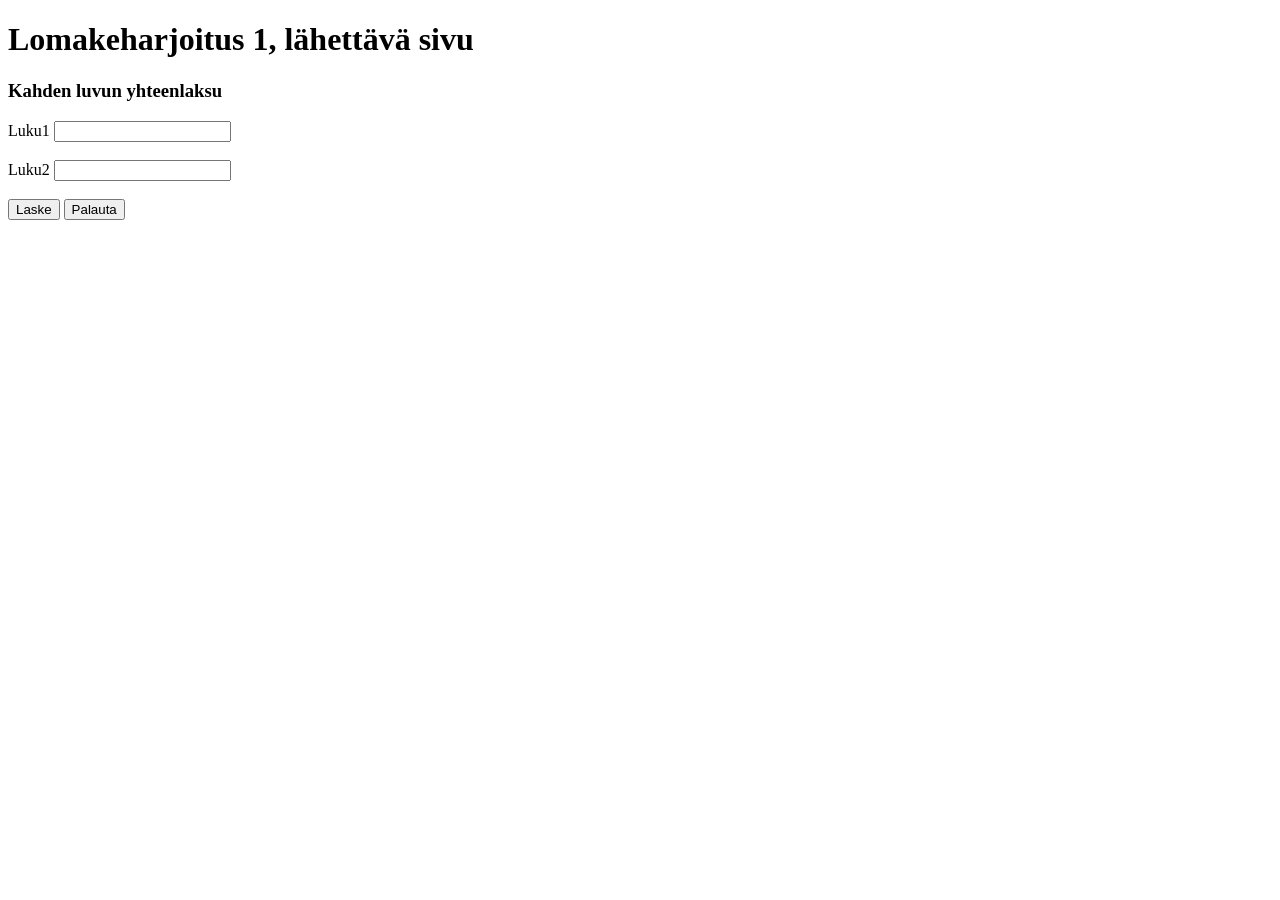
<file: lomake/index.html>
<!DOCTYPE html>
<html lang="fi">
<head>
    <meta charset="UTF-8">
    <meta name="viewport" content="width=device-width, initial-scale=1.0">
    <title>Lomakeharjoitus</title>

</head>
<body>
    <h1>Lomakeharjoitus 1, lähettävä sivu</h1>
    <h3>Kahden luvun yhteenlaksu</h3>
    <form action="lasku.php" method="get">   
    
    
        <label for="Luku1">Luku1</label> 
        <input type="text" id = "Luku1" name="Luku1"<br><br><br>
        <label for="Luku2">Luku2</label> 
        <input type="text" id = "Luku2" name="Luku2"<br><br><br>
        
        <button type="submit" > Laske </button>
        <button type="reset"> Palauta</button>
        
    </form>

    
</body>
</html>
</file>
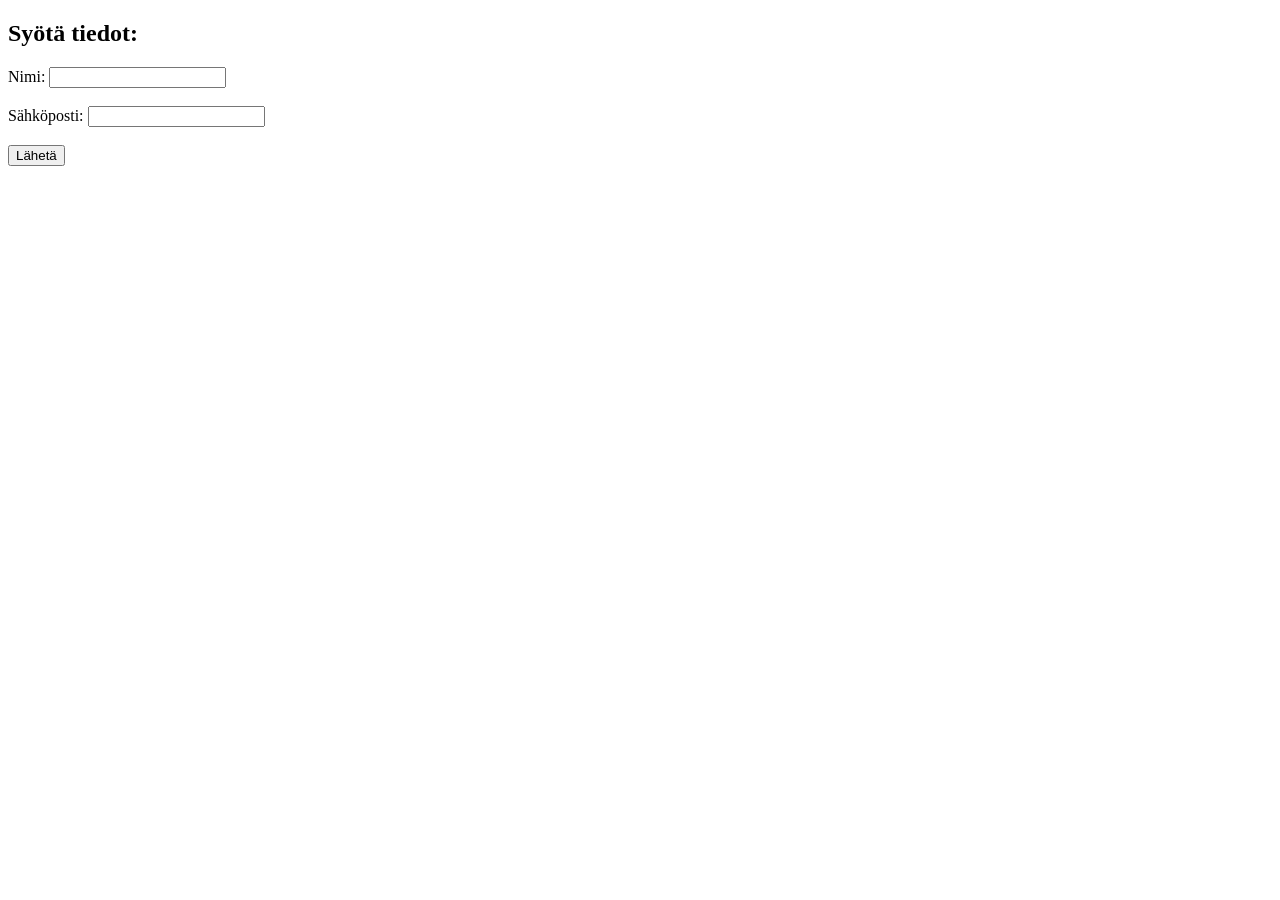
<file: lomake_osa3/index.html>
<!DOCTYPE html>
<html lang="fi">
<head>
    <meta charset="UTF-8">
    <meta name="viewport" content="width=device-width, initial-scale=1.0">
    <title>Lomake</title>
</head>

<body>
    
    
    <h2>Syötä tiedot:</h2>
    <form action="process.php" method="post">
        <label for="nimi">Nimi:</label>
        <input type="text" id="nimi" name="nimi" required><br><br>
        
        <label for="sahkoposti">Sähköposti:</label>
        <input type="email" id="sahkoposti" name="sahkoposti" required><br><br>
        
        <input type="submit" value="Lähetä">
    </form>

</body>
</html>
</file>
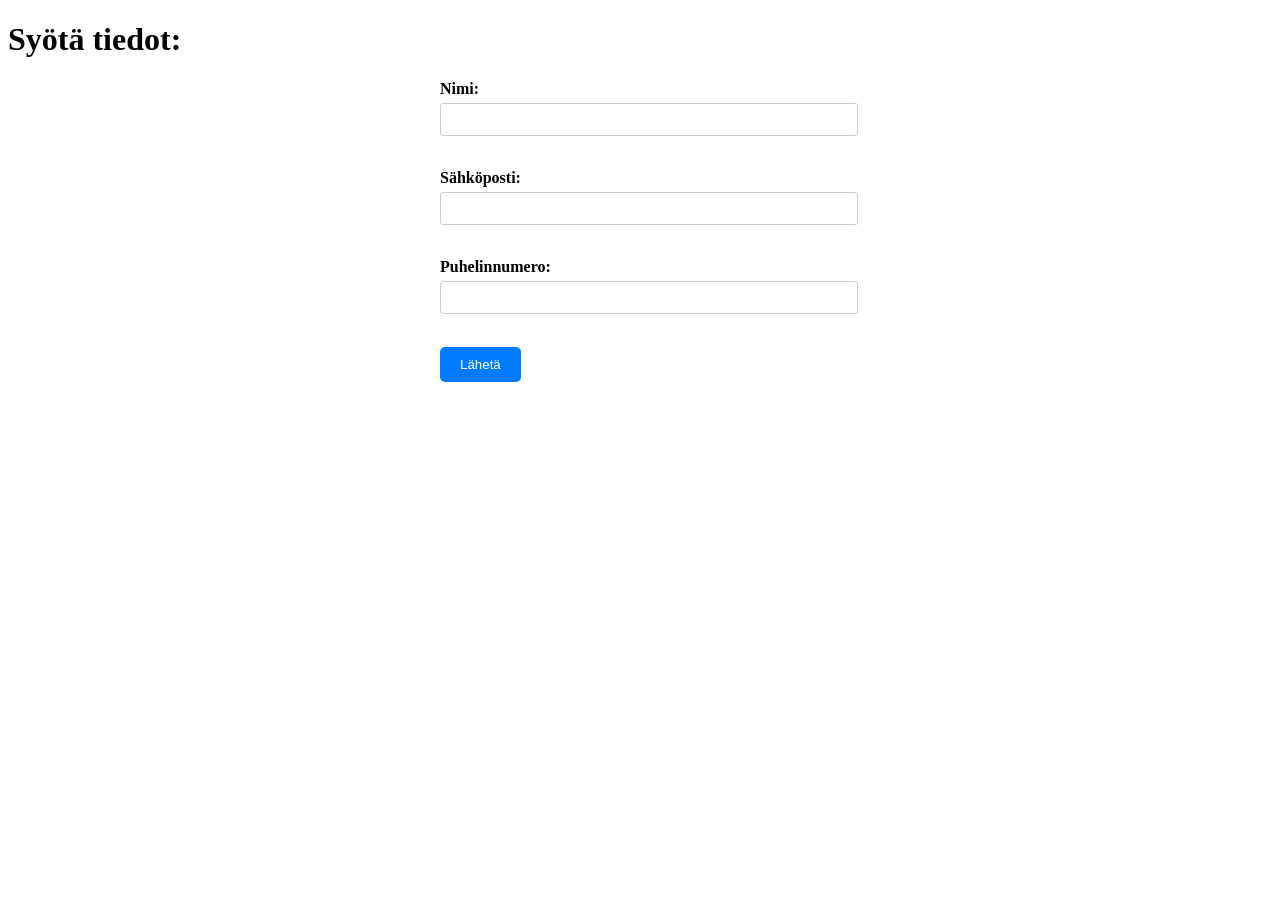
<file: lomakeosa3_ayyappan/index.html>
<!DOCTYPE html>
<html lang="fi">
<head>
    <meta charset="UTF-8">
    <meta name="viewport" content="width=device-width, initial-scale=1.0">
    <title>Lomake3</title>
    <link rel="stylesheet" href="style.css">
</head>
<body>
    <h1>Syötä tiedot:</h1>
    <!--Arvioni tälle tehtäväkoodille on 10-->
    <form action="process.php" method="post">
        <label for="nimi">Nimi:</label>
        <input type="text" id="nimi" name="nimi" required>
        <br><br>

        <label for="sahkoposti">Sähköposti:</label>
        <input type="email" id="sahkoposti" name="sahkoposti" required>
        <br><br>

        <label for="puhelin">Puhelinnumero:</label>
        <input type="tel" id="puhelin" name="puhelin" required>
        <br><br>

        <input type="submit" value="Lähetä">
        
    </form> 
    <div id="saveStatus"></div>
    <script>
        // Function to get query parameter by name from URL
        function getQueryParam(name) {
            const urlParams = new URLSearchParams(window.location.search);
            return urlParams.get(name);
        }
        
        // Get the message from the URL
        var message = getQueryParam("message");
        
        // Get the saveStatus div
        var saveStatusDiv = document.getElementById("saveStatus");
        
        // Check if there's a message and display it in the saveStatus div
        if (message) {
            saveStatusDiv.textContent = message;
        
            // Set a timeout to clear the message after a specific duration (e.g., 3 seconds)
            setTimeout(function() {
                saveStatusDiv.textContent = "";
            }, 3000); // 3000 milliseconds (3 seconds)
        }
        </script>
        
    
   

       
</body>
</html>
</file>
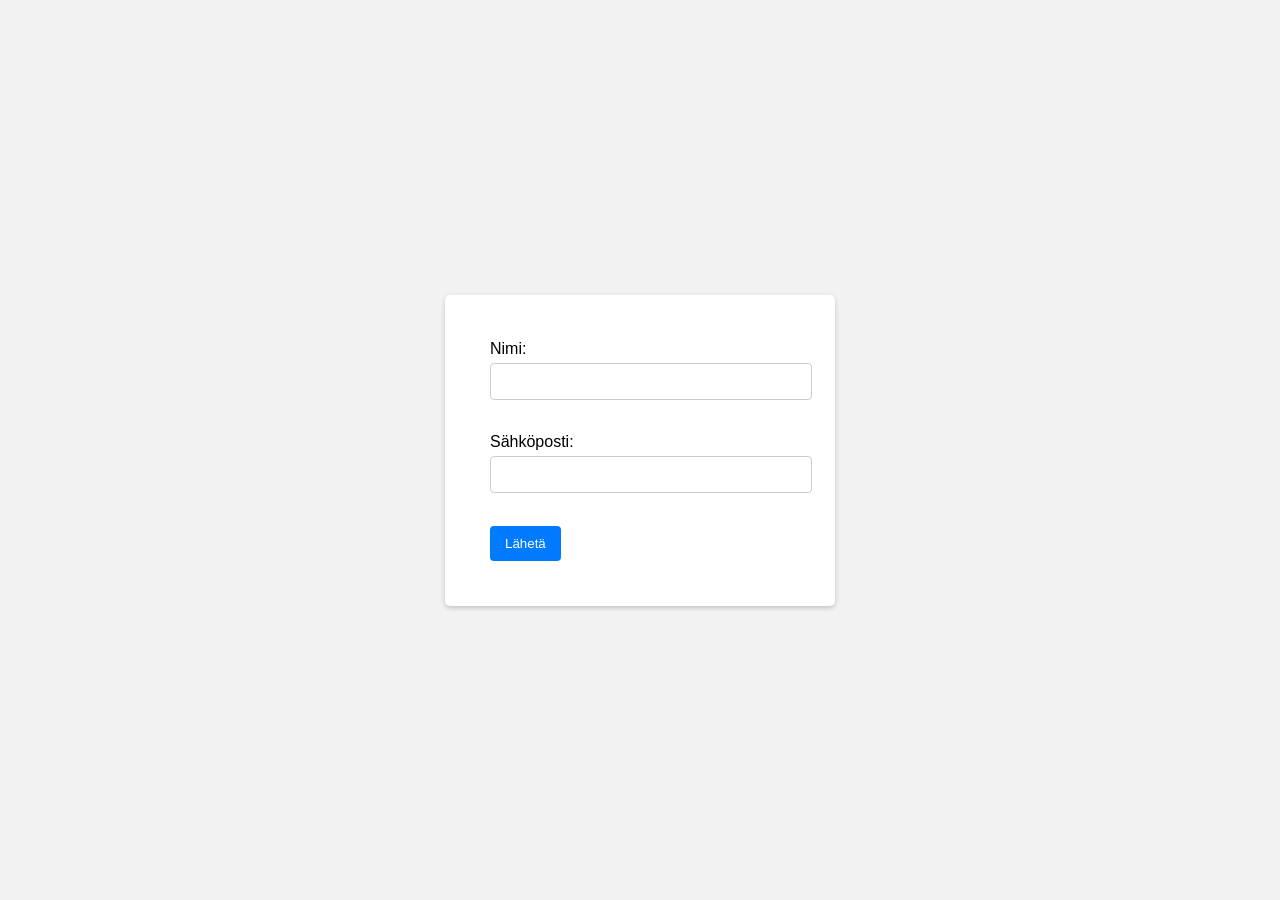
<file: lomakeTest/index.html>
<!DOCTYPE html>
<html lang="fi">
<head>
    <meta charset="UTF-8">
    <meta name="viewport" content="width=device-width, initial-scale=1.0">
    <title>Document</title>
    <style>
        body {
            font-family: Arial, sans-serif;
            background-color: #f2f2f2;
            margin: 0;
            padding: 0;
            display: flex;
            justify-content: center;
            align-items: center;
            height: 100vh;
        }

        form {
            background-color: #fff;
            border-radius: 5px;
            box-shadow: 0 2px 5px rgba(0, 0, 0, 0.2);
            padding: 45px;
            width: 300px;
        }

        label {
            display: block;
            margin-bottom: 5px;
        }

        input[type="text"],
        input[type="email"] {
            width: 100%;
            padding: 10px;
            margin-bottom: 15px;
            border: 1px solid #ccc;
            border-radius: 4px;
        }

        input[type="submit"] {
            background-color: #007bff;
            color: #fff;
            padding: 10px 15px;
            border: none;
            border-radius: 4px;
            cursor: pointer;
        }

        input[type="submit"]:hover {
            background-color: #0056b3;
        }
    </style>
</head>
<body>
    
    <form action="process.php" method="post">
        <label for="nimi">Nimi:</label>
        <input type="text" id="nimi" name="nimi" required><br><br>
        
        <label for="sahkoposti">Sähköposti:</label>
        <input type="email" id="sahkoposti" name="sahkoposti" required><br><br>
        
        <input type="submit" value="Lähetä">
        
    </form>
    

    
</body>
</html>
</file>
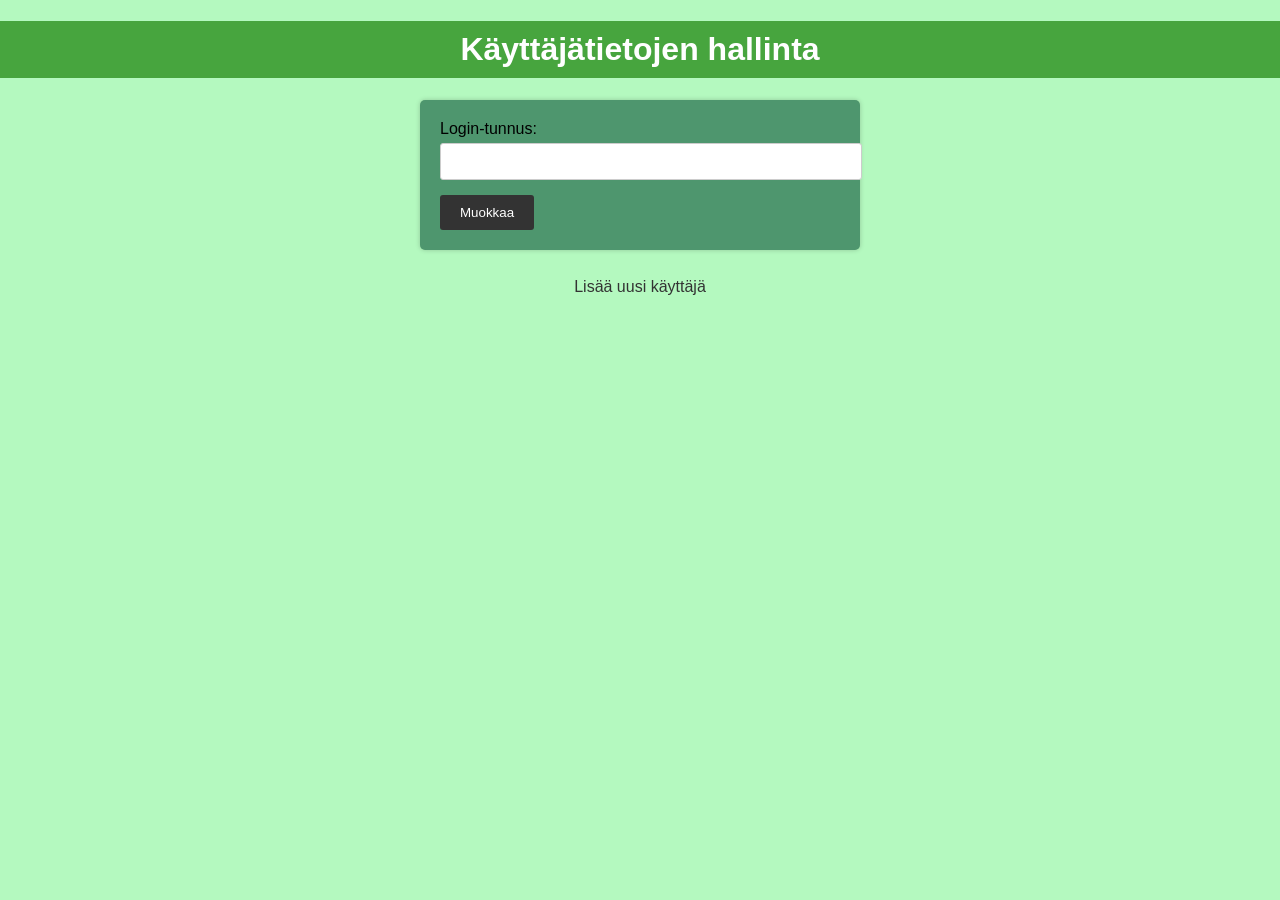
<file: paivita_poista_lisaa/index.html>
<!DOCTYPE html>
<html lang="en">
<head>
    <meta charset="UTF-8">
    <meta name="viewport" content="width=device-width, initial-scale=1.0">
    <link rel="stylesheet" href="style.css">
    <title>Käyttäjätietojen hallinta</title>
</head>
<body>
<h1>Käyttäjätietojen hallinta</h1>
    <form action="edit_user.php" method="post">
        <label for="login">Login-tunnus:</label>
        <input type="text" id="login" name="login" required>
        <input type="submit" value="Muokkaa">
    </form>
    <br><a href="new_user.html">Lisää uusi käyttäjä</a>
    
</body>
</html>
</file>
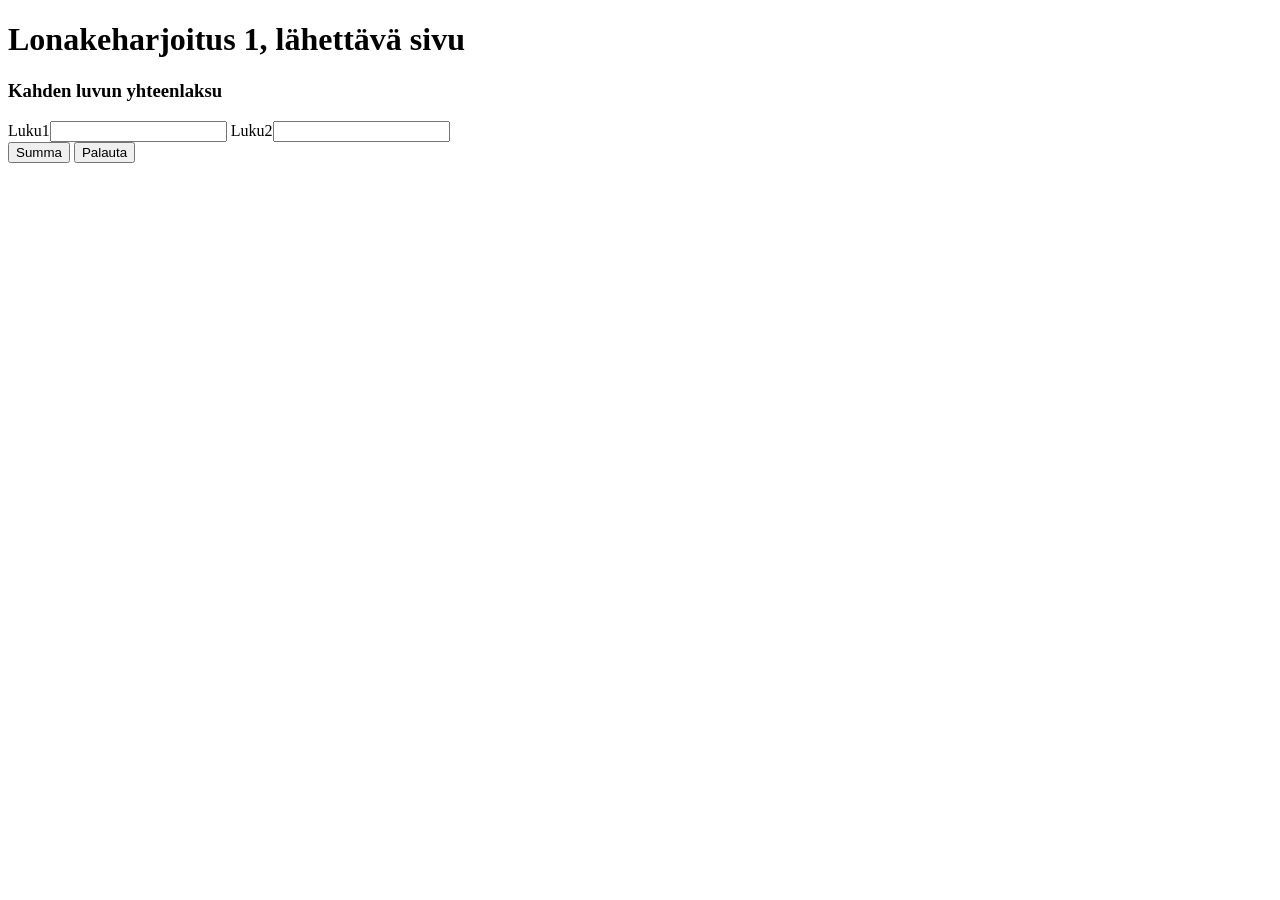
<file: lomake.html>
<!DOCTYPE html>
<html lang="fi">
<head>
    <meta charset="UTF-8">
    <meta name="viewport" content="width=device-width, initial-scale=1.0">
    <title>Lomakeharjoitus</title>

</head>
<body>
    <form action="lomakeharjoitus.php" method="post"></form>
    <h1>Lonakeharjoitus 1, lähettävä sivu</h1>
    <h3>Kahden luvun yhteenlaksu</h3>
    <form>
        Luku1<input type="number" name="Luku1"<br>
        Luku2<input type="number" name="Luku2"<br><br>
        <button type="submit" >Summa</button>
        <button type="reset">Palauta</button>
    </form>

    
</body>
</html>
</file>
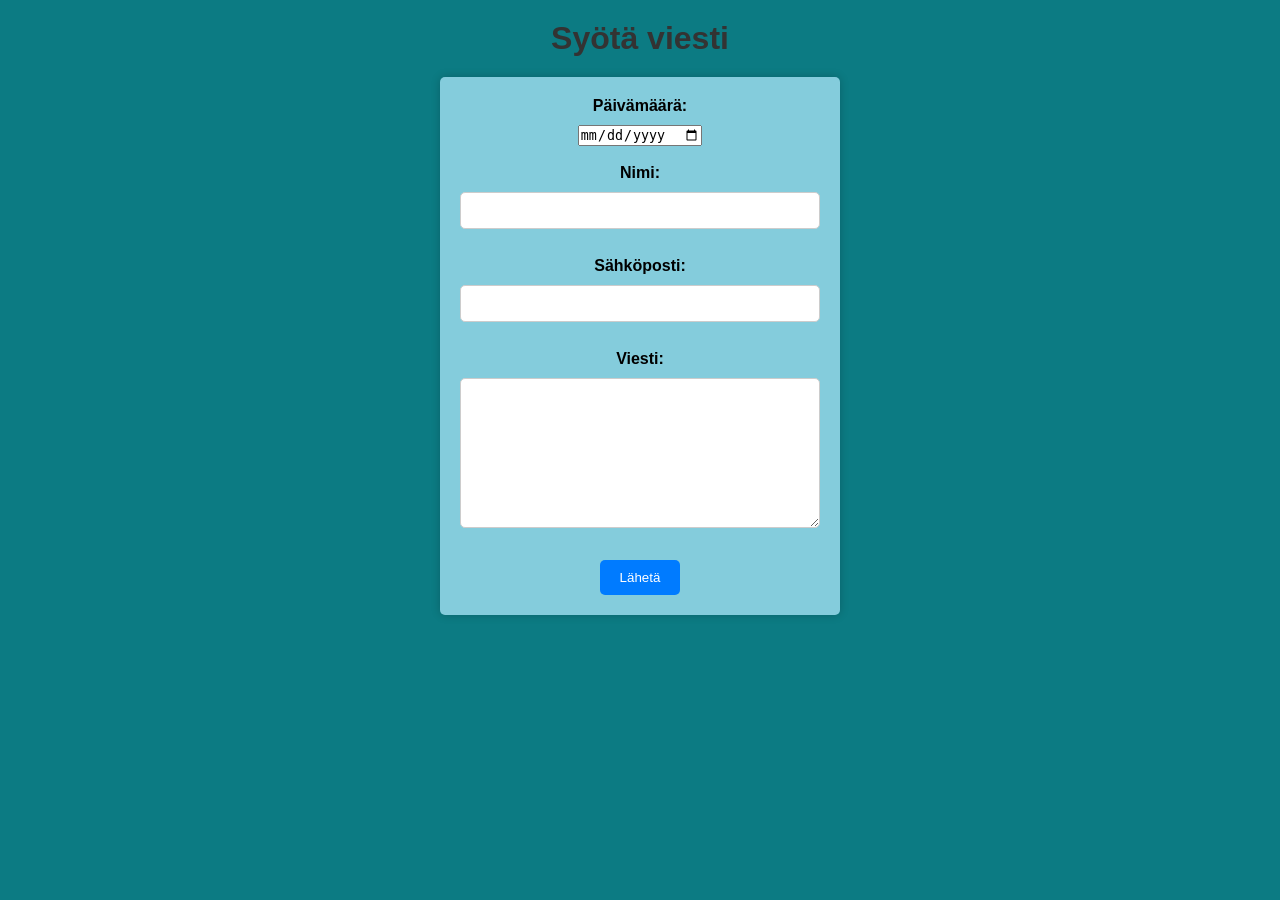
<file: harjoitus1_5/insert_lomake.html>
<!DOCTYPE html>
<html lang="fi">
<head>
    <meta charset="UTF-8">
    <meta name="viewport" content="width=device-width, initial-scale=1.0">
    <link rel="stylesheet" href="style.css">
    
    <title>Lomake</title>
</head>
<body>
    <h1>Syötä viesti</h1>
    <form action="insert.php" method="post">
        <label for="pvm">Päivämäärä:</label>
        <input type="date" name="pvm" id="pvm" required><br><br>
        
        <label for="nimi">Nimi:</label>
        <input type="text" name="nimi" id="nimi" required><br><br>
        
        <label for="email">Sähköposti:</label>
        <input type="email" name="email" id="email" required><br><br>
        
        <label for="viesti">Viesti:</label>
        <textarea name="viesti" id="viesti" required></textarea><br><br>
        
        <input type="submit" value="Lähetä">
    </form>
    
</body>
</html>
</file>
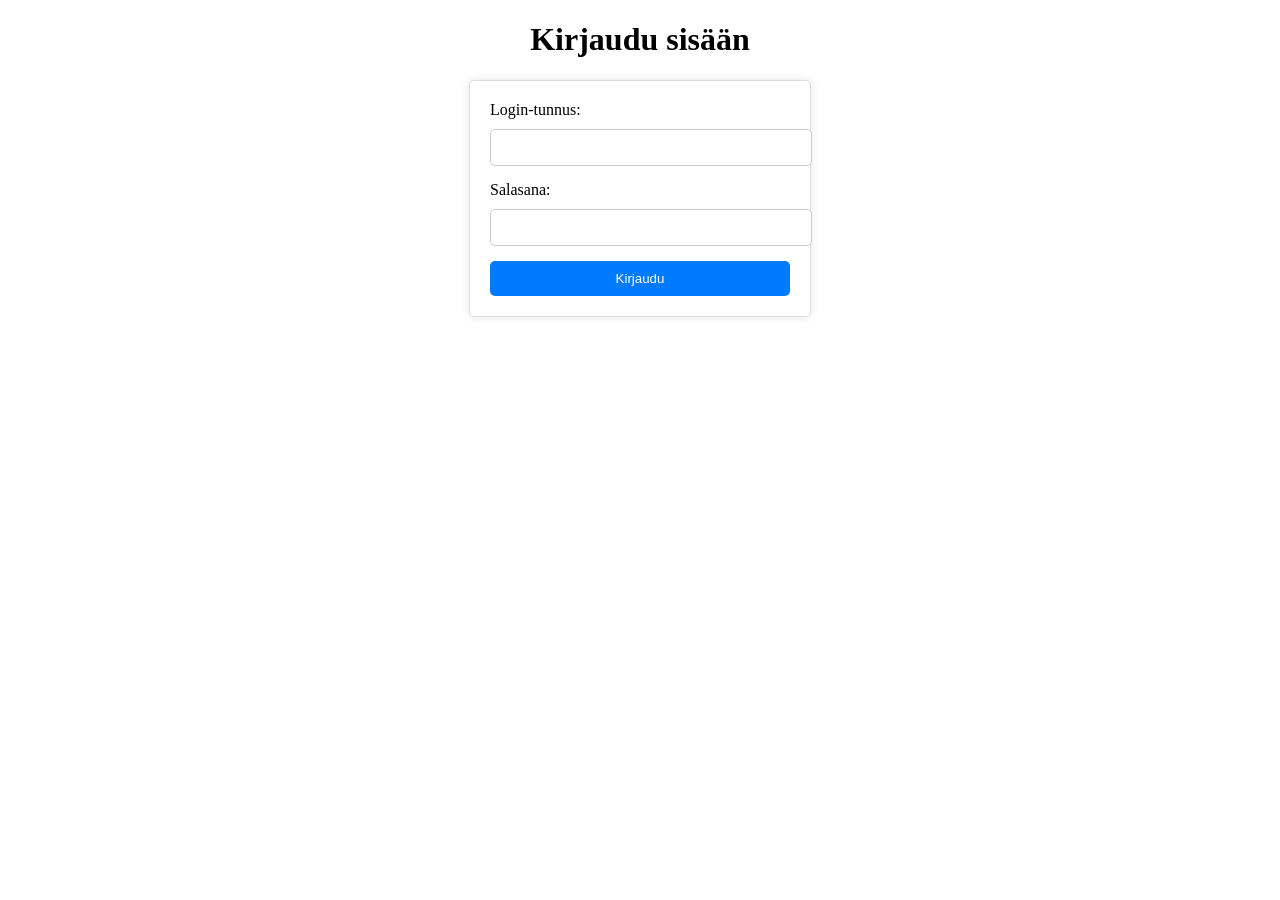
<file: login_tunnuksen/login.html>
<!DOCTYPE html>
<html lang="fi">
<head>
    <meta charset="UTF-8">
    <meta name="viewport" content="width=device-width, initial-scale=1.0">
    <link rel="stylesheet" href="style.css">
    <title>Kirjaudu sisään</title>
</head>
<body>
    <h1>Kirjaudu sisään</h1>
    <form action="process_login.php" method="post">
        <label for="login">Login-tunnus:</label>
        <input type="text" id="login" name="login" required>
        <label for="salasana">Salasana:</label>
        <input type="password" id="salasana" name="salasana" required>
        <input type="submit" value="Kirjaudu">
    </form>
    
</body>
</html>
</file>
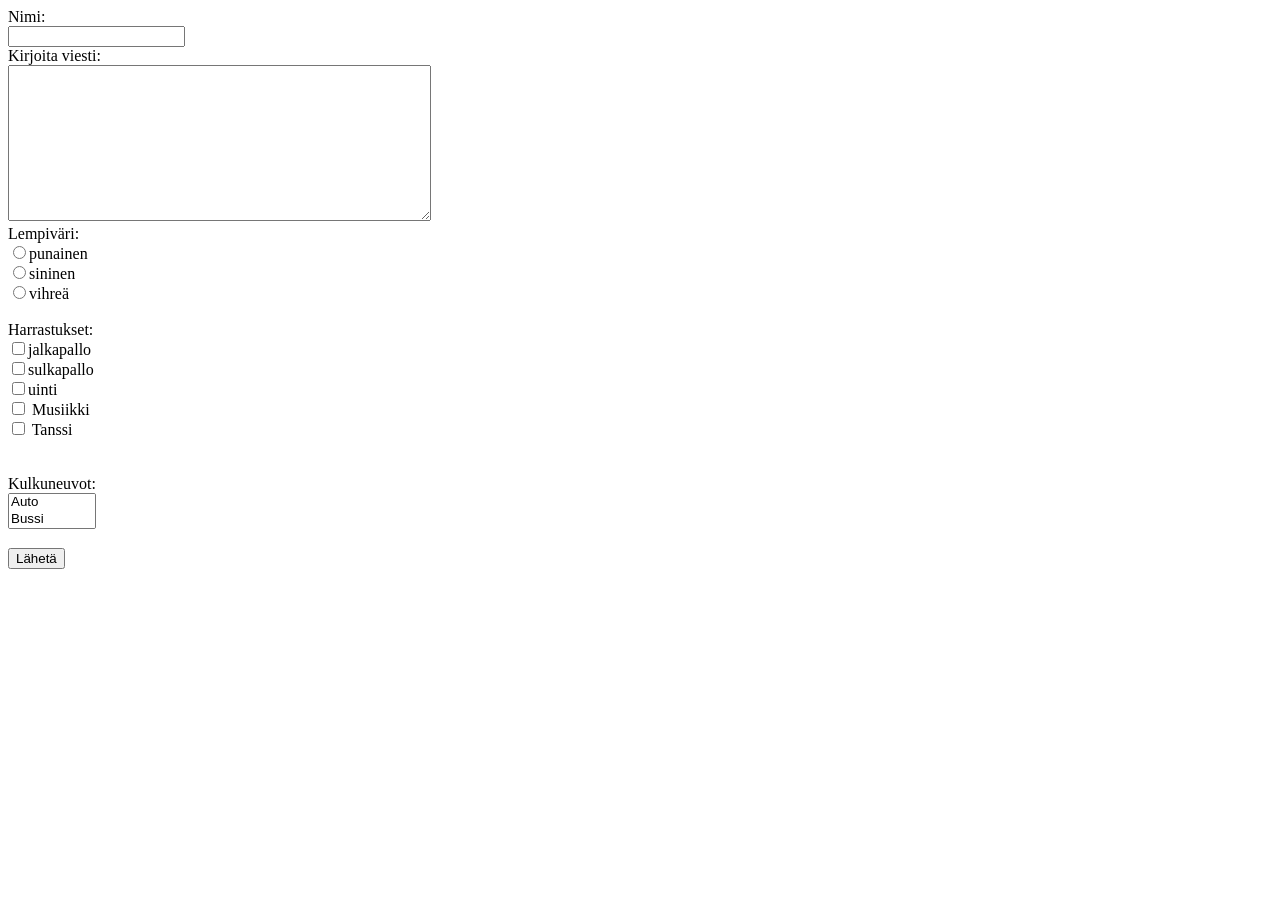
<file: lomake_osa2/lomake2.html>
<!DOCTYPE html>
<html lang="fi">
<head>
    <meta charset="UTF-8">
    <meta name="viewport" content="width=device-width, initial-scale=1.0">
    <title>Lomaketiedon käsittely php:n avulla</title>
    <!--Arvosanani tästä on 8 pistettä-->
</head>
<body>
    <form method="post" action="seuraava.php" >
        Nimi:
        <br><input type="text" name="nimi">
        <br>
        Kirjoita viesti:
        <br>
        <textarea name="viesti" rows="10" cols="50"></textarea>
        <br>
        <!--<input type="submit" name="submit" value="Lähetä">
        <br>-->
        Lempiväri:
        <br>
        <input type="radio" name="vari" value="punainen">punainen
        <br>
        <input type="radio" name="vari" value="sininen">sininen
        <br>
        <input type="radio" name="vari" value="vihreä">vihreä
        <br>
        <br>
        
        Harrastukset:
        <br>
        <input type="checkbox" name="harrastukset[]" value="jalkapallo">jalkapallo
        <br>
        <input type="checkbox" name="harrastukset[]" value="sulkapallo">sulkapallo
        <br>
        <input type="checkbox" name="harrastukset[]" value="uinti">uinti
        <br>
        <input type="checkbox" name="harrastukset[]" value="Musiikki"> Musiikki
        <br>
        <input type="checkbox" name="harrastukset[]" value="Tanssi"> Tanssi
        <br>
        <br><br>
        
        Kulkuneuvot:
        <br>
        <select name="kulkuneuvo[]" multiple size="2">
            <option value="auto">Auto</option>
            <option value="bussi">Bussi</option>
            <option value="juna">Juna</option>
            <option value="moottoripyörä">Moottoripyörä</option>           
        </select>
        <br><br>
        <input type="submit" name="submit" value="Lähetä"> 
        <br>
              

        </form>
        
    
</body>
</html>
</file>
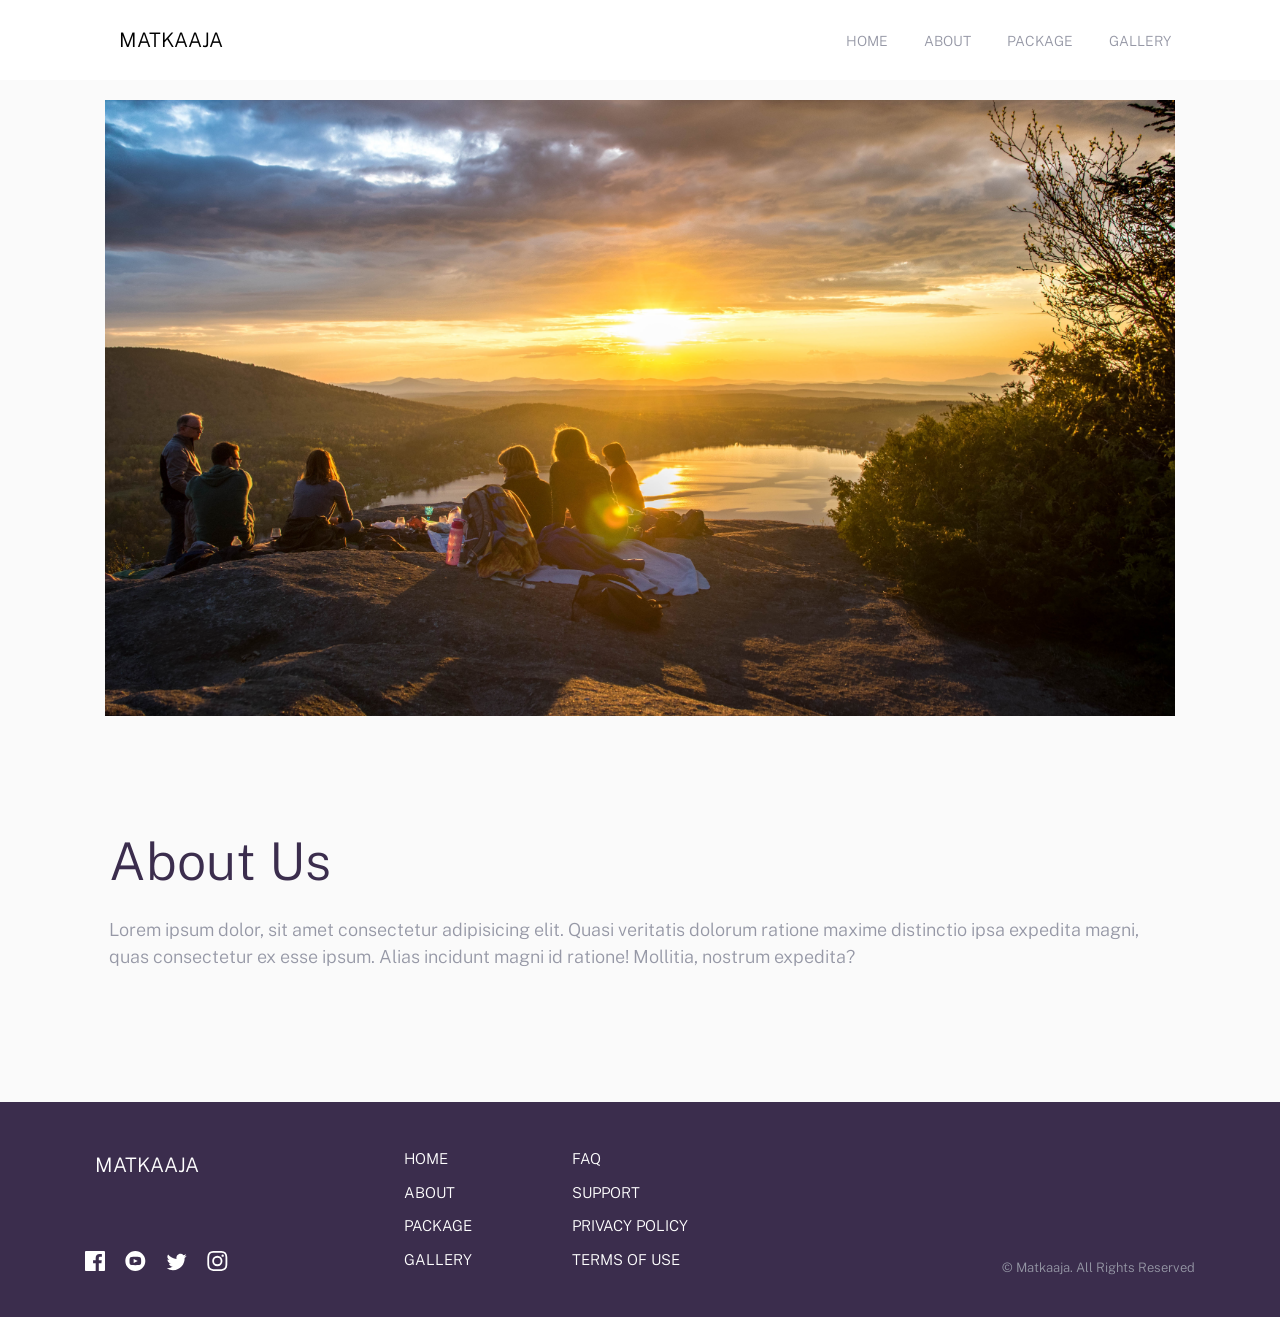
<file: Matkaaja-main/about.html>
<!DOCTYPE html>
<html lang="en">
<head>
  <meta charset="UTF-8">
  <meta name="viewport" content="width=device-width, initial-scale=1.0"> <!-- displays site properly based on user's device -->
  <title>Matkaaja - Packages</title>
  <link rel="preconnect" href="https://fonts.googleapis.com">
  <link rel="preconnect" href="https://fonts.gstatic.com" crossorigin>
  <link href="https://fonts.googleapis.com/css2?family=Public+Sans:ital,wght@0,300;0,400;0,700;1,700&display=swap" rel="stylesheet">
  <link rel="stylesheet" href="app/scss/style.css">
  <link rel="stylesheet" href="https://cdn.jsdelivr.net/npm/swiper@11/swiper-bundle.min.css"/>
</head>
<body>

  <header class="header">
    <div class="overlay has-fade"></div>
    <nav class="container container--pall flex flex-jc-sb flex-ai-c">
      <a href="index.html" class="header__logo">Matkaaja</a> <!--logo pic will come here-->
      <a id="btnHamburger" href="#" class="header__toggle hide-for-desktop"> <!--for the reponsive burger-->
        <span></span><span></span><span></span> <!-- for the lines of hamburger -->
      </a>

      <div class="header__links hide-for-mobile">
        <a href="index.html">Home</a>
        <a href="about.html">About</a>
        <a href="packages.html">Package</a>
        <a href="gallery.html">Gallery</a>
      </div>

    </nav>
    <div class="header__menu has-fade">
      <a href="index.html">Home</a>
      <a href="about.html">About</a>
      <a href="packages.html">Package</a>
      <a href="gallery.html">Gallery</a>
    </div>
  </header>

  <section class="aboutus">
    <div class="container">
        <div class="aboutus__image"><img src="./images/aboutusmain.jpg" alt=""></div>
      <div class="hero__text container--pall">
        <h1>About Us</h1>
        <p>
          Lorem ipsum dolor, sit amet consectetur adipisicing elit. Quasi veritatis dolorum ratione maxime distinctio ipsa expedita magni, quas consectetur ex esse ipsum. Alias incidunt magni id ratione! Mollitia, nostrum expedita?
        </p>
      </div>
      </div>
  </section>

  <footer class="footer">
    <div class="container">
    <a class="footer__logo" href="index.html">Matkaaja</a>
    <div class="footer__social">
      <a href="#">
        <svg xmlns="http://www.w3.org/2000/svg" width="20" height="20">
          <title>Facebook</title>
          <path
            fill="#FFF"
            d="M18.896 0H1.104C.494 0 0 .494 0 1.104v17.793C0 19.506.494 20 1.104 20h9.58v-7.745H8.076V9.237h2.606V7.01c0-2.583 1.578-3.99 3.883-3.99 1.104 0 2.052.082 2.329.119v2.7h-1.598c-1.254 0-1.496.597-1.496 1.47v1.928h2.989l-.39 3.018h-2.6V20h5.098c.608 0 1.102-.494 1.102-1.104V1.104C20 .494 19.506 0 18.896 0z"
          />
        </svg>
      </a>
      <a href="#">
        <svg xmlns="http://www.w3.org/2000/svg" width="21" height="20">
          <title>YouTube</title>
          <path
            fill="#FFF"
            d="M10.333 0c-5.522 0-10 4.478-10 10 0 5.523 4.478 10 10 10 5.523 0 10-4.477 10-10 0-5.522-4.477-10-10-10zm3.701 14.077c-1.752.12-5.653.12-7.402 0C4.735 13.947 4.514 13.018 4.5 10c.014-3.024.237-3.947 2.132-4.077 1.749-.12 5.651-.12 7.402 0 1.898.13 2.118 1.059 2.133 4.077-.015 3.024-.238 3.947-2.133 4.077zM8.667 8.048l4.097 1.949-4.097 1.955V8.048z"
          />
        </svg>
      </a>
      <a href="#">
        <svg xmlns="http://www.w3.org/2000/svg" width="21" height="18">
          <title>Twitter</title>
          <path
            fill="#FFF"
            d="M20.667 2.797a8.192 8.192 0 01-2.357.646 4.11 4.11 0 001.804-2.27 8.22 8.22 0 01-2.606.996A4.096 4.096 0 0014.513.873c-2.649 0-4.595 2.472-3.997 5.038a11.648 11.648 0 01-8.457-4.287 4.109 4.109 0 001.27 5.478A4.086 4.086 0 011.47 6.59c-.045 1.901 1.317 3.68 3.29 4.075a4.113 4.113 0 01-1.853.07 4.106 4.106 0 003.834 2.85 8.25 8.25 0 01-6.075 1.7 11.616 11.616 0 006.29 1.843c7.618 0 11.922-6.434 11.662-12.205a8.354 8.354 0 002.048-2.124z"
          />
        </svg>
      </a>
      <a href="#">
        <svg xmlns="http://www.w3.org/2000/svg" width="21" height="20">
          <title>Instagram</title>
          <path
            fill="#FFF"
            d="M10.333 1.802c2.67 0 2.987.01 4.042.059 2.71.123 3.976 1.409 4.1 4.099.048 1.054.057 1.37.057 4.04 0 2.672-.01 2.988-.058 4.042-.124 2.687-1.386 3.975-4.099 4.099-1.055.048-1.37.058-4.042.058-2.67 0-2.986-.01-4.04-.058-2.717-.124-3.976-1.416-4.1-4.1-.048-1.054-.058-1.37-.058-4.041 0-2.67.01-2.986.058-4.04.124-2.69 1.387-3.977 4.1-4.1 1.054-.048 1.37-.058 4.04-.058zm0-1.802C7.618 0 7.278.012 6.211.06 2.579.227.56 2.242.394 5.877.345 6.944.334 7.284.334 10s.011 3.057.06 4.123c.166 3.632 2.181 5.65 5.816 5.817 1.068.048 1.408.06 4.123.06 2.716 0 3.057-.012 4.124-.06 3.628-.167 5.651-2.182 5.816-5.817.049-1.066.06-1.407.06-4.123s-.011-3.056-.06-4.122C20.11 2.249 18.093.228 14.458.06 13.39.01 13.049 0 10.333 0zm0 4.865a5.135 5.135 0 100 10.27 5.135 5.135 0 000-10.27zm0 8.468a3.333 3.333 0 110-6.666 3.333 3.333 0 010 6.666zm5.339-9.87a1.2 1.2 0 10-.001 2.4 1.2 1.2 0 000-2.4z"
          />
        </svg>
      </a>
    </div>

    <div class="footer__links col1">
      <a href="index.html">Home</a>
      <a href="about.html">About</a>
      <a href="packages.html">Package</a>
      <a href="gallery.html">Gallery</a>
    </div>
    <div class="footer__links col2">
      <a href="#">FAQ</a>
      <a href="#">Support</a>
      <a href="#">Privacy Policy</a>
      <a href="#">Terms of Use</a>
    </div>

    <div class="footer__copyright">&copy; Matkaaja. All Rights Reserved</div>
  </div>
  </footer>
  <script src="app/js/script.js"></script>
</body>
</html>
</file>
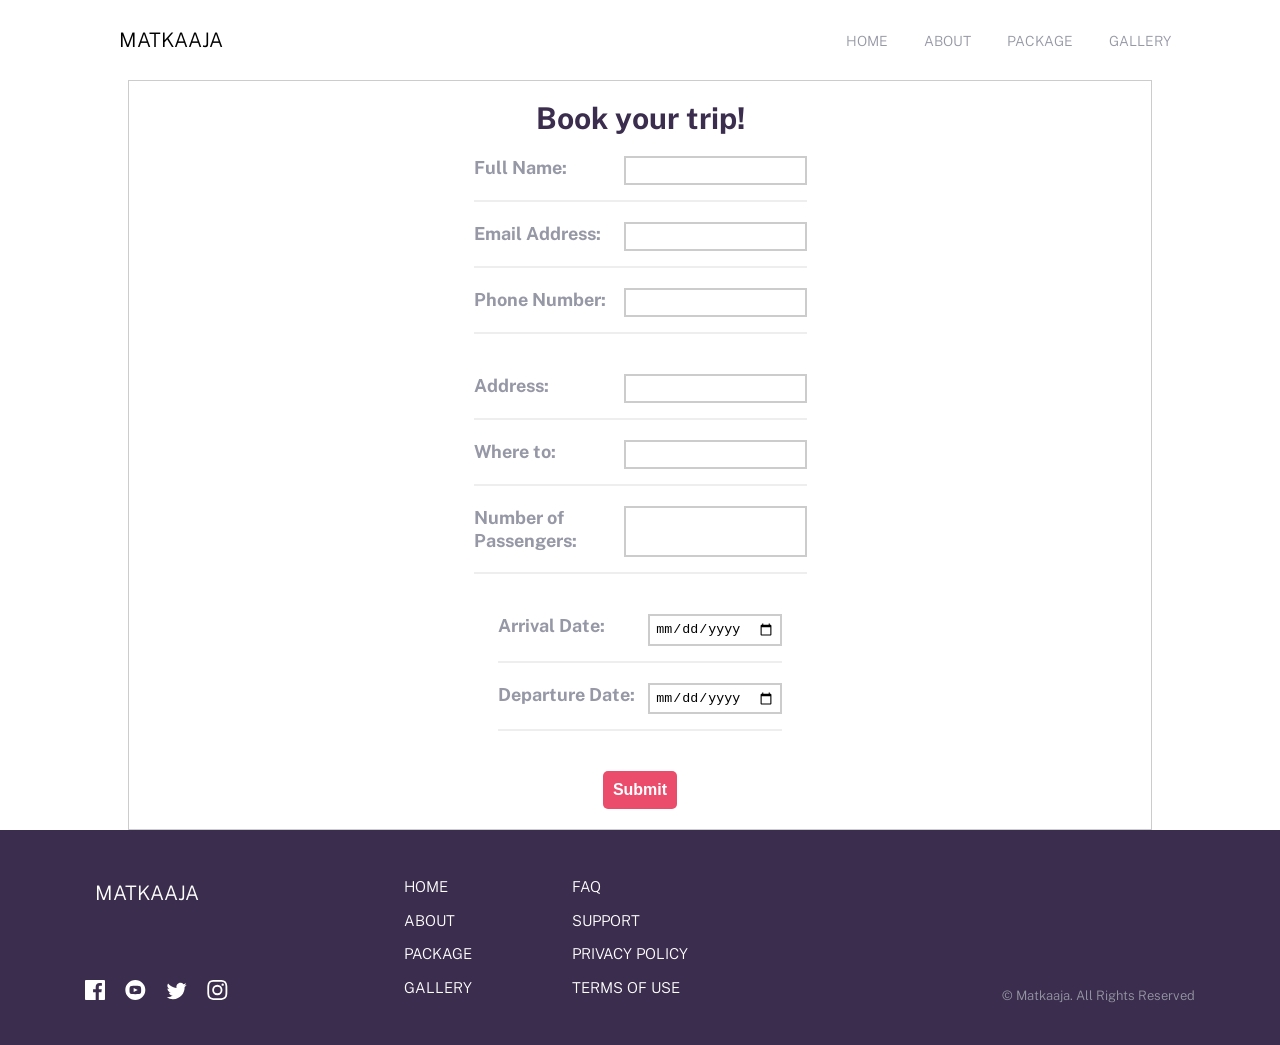
<file: Matkaaja-main/book.html>
<!DOCTYPE html>
<html lang="en">
<head>
    <meta charset="UTF-8">
    <meta name="viewport" content="width=device-width, initial-scale=1.0"> <!-- displays site properly based on user's device -->
    <title>Matkaaja - Packages</title>
    <link rel="preconnect" href="https://fonts.googleapis.com">
    <link rel="preconnect" href="https://fonts.gstatic.com" crossorigin>
    <link href="https://fonts.googleapis.com/css2?family=Public+Sans:ital,wght@0,300;0,400;0,700;1,700&display=swap" rel="stylesheet">
    <link rel="stylesheet" href="app/scss/style.css">
    <link rel="stylesheet" href="https://cdn.jsdelivr.net/npm/swiper@11/swiper-bundle.min.css"/>
    
</head>
<body>
    
  <header class="header">
    <div class="overlay has-fade"></div>
    <nav class="container container--pall flex flex-jc-sb flex-ai-c">
      <a href="index.html" class="header__logo">Matkaaja</a> <!--logo pic will come here-->
      <a id="btnHamburger" href="#" class="header__toggle hide-for-desktop"> <!--for the reponsive burger-->
        <span></span><span></span><span></span> <!-- for the lines of hamburger -->
      </a>

      <div class="header__links hide-for-mobile">
        <a href="index.html">Home</a>
        <a href="about.html">About</a>
        <a href="packages.html">Package</a>
        <a href="gallery.html">Gallery</a>
      </div>

    </nav>
    <div class="header__menu has-fade">
      <a href="index.html">Home</a>
      <a href="about.html">About</a>
      <a href="packages.html">Package</a>
      <a href="gallery.html">Gallery</a>
    </div>
  </header>
<!--booking section starts-->
    <section class="booking">
        <h1 class="heading">Book your trip!</h1>
        <form action="book_form.html" method="post">
            <div class="form-container">
                <div class="form-field">
                  <label for="name" class="label">Full Name:</label>
                  <input type="text" id="name" name="name" class="input-field" required>
                </div>
          
                <div class="form-field">
                  <label for="email" class="label">Email Address:</label>
                  <input type="email" id="email" name="email" class="input-field" required>
                </div>
          
                <div class="form-field">
                  <label for="phone" class="label">Phone Number:</label>
                  <input type="tel" id="phone" name="phone" class="input-field" required>
                </div>
              </div>
          
              <div class="form-container">
                <div class="form-field">
                  <label for="address" class="label">Address:</label>
                  <input type="text" id="address" name="address" class="input-field" required>
                </div>
          
                <div class="form-field">
                  <label for="whereto" class="label">Where to:</label>
                  <input type="text" id="whereto" name="whereto" class="input-field" required>
                </div>
          
                <div class="form-field">
                  <label for="howmany" class="label">Number of Passengers:</label>
                  <input type="number" id="howmany" name="howmany" class="input-field" required>
                </div>
              </div>
          
              <div class="form-container">
                <div class="form-field">
                  <label for="arrivals" class="label">Arrival Date:</label>
                  <input type="date" id="arrivals" name="arrivals" class="input-field" required>
                </div>
          
                <div class="form-field">
                  <label for="leaving" class="label">Departure Date:</label>
                  <input type="date" id="leaving" name="leaving" class="input-field" required>
                </div>
              </div>
          
              <button type="submit" class="submit-button">Submit</button>
            </form>
    </section>
<!-- booking section ends -->
<footer class="footer">
  <div class="container">
  <a class="footer__logo" href="index.html">Matkaaja</a>
  <div class="footer__social">
    <a href="#">
      <svg xmlns="http://www.w3.org/2000/svg" width="20" height="20">
        <title>Facebook</title>
        <path
          fill="#FFF"
          d="M18.896 0H1.104C.494 0 0 .494 0 1.104v17.793C0 19.506.494 20 1.104 20h9.58v-7.745H8.076V9.237h2.606V7.01c0-2.583 1.578-3.99 3.883-3.99 1.104 0 2.052.082 2.329.119v2.7h-1.598c-1.254 0-1.496.597-1.496 1.47v1.928h2.989l-.39 3.018h-2.6V20h5.098c.608 0 1.102-.494 1.102-1.104V1.104C20 .494 19.506 0 18.896 0z"
        />
      </svg>
    </a>
    <a href="#">
      <svg xmlns="http://www.w3.org/2000/svg" width="21" height="20">
        <title>YouTube</title>
        <path
          fill="#FFF"
          d="M10.333 0c-5.522 0-10 4.478-10 10 0 5.523 4.478 10 10 10 5.523 0 10-4.477 10-10 0-5.522-4.477-10-10-10zm3.701 14.077c-1.752.12-5.653.12-7.402 0C4.735 13.947 4.514 13.018 4.5 10c.014-3.024.237-3.947 2.132-4.077 1.749-.12 5.651-.12 7.402 0 1.898.13 2.118 1.059 2.133 4.077-.015 3.024-.238 3.947-2.133 4.077zM8.667 8.048l4.097 1.949-4.097 1.955V8.048z"
        />
      </svg>
    </a>
    <a href="#">
      <svg xmlns="http://www.w3.org/2000/svg" width="21" height="18">
        <title>Twitter</title>
        <path
          fill="#FFF"
          d="M20.667 2.797a8.192 8.192 0 01-2.357.646 4.11 4.11 0 001.804-2.27 8.22 8.22 0 01-2.606.996A4.096 4.096 0 0014.513.873c-2.649 0-4.595 2.472-3.997 5.038a11.648 11.648 0 01-8.457-4.287 4.109 4.109 0 001.27 5.478A4.086 4.086 0 011.47 6.59c-.045 1.901 1.317 3.68 3.29 4.075a4.113 4.113 0 01-1.853.07 4.106 4.106 0 003.834 2.85 8.25 8.25 0 01-6.075 1.7 11.616 11.616 0 006.29 1.843c7.618 0 11.922-6.434 11.662-12.205a8.354 8.354 0 002.048-2.124z"
        />
      </svg>
    </a>
    <a href="#">
      <svg xmlns="http://www.w3.org/2000/svg" width="21" height="20">
        <title>Instagram</title>
        <path
          fill="#FFF"
          d="M10.333 1.802c2.67 0 2.987.01 4.042.059 2.71.123 3.976 1.409 4.1 4.099.048 1.054.057 1.37.057 4.04 0 2.672-.01 2.988-.058 4.042-.124 2.687-1.386 3.975-4.099 4.099-1.055.048-1.37.058-4.042.058-2.67 0-2.986-.01-4.04-.058-2.717-.124-3.976-1.416-4.1-4.1-.048-1.054-.058-1.37-.058-4.041 0-2.67.01-2.986.058-4.04.124-2.69 1.387-3.977 4.1-4.1 1.054-.048 1.37-.058 4.04-.058zm0-1.802C7.618 0 7.278.012 6.211.06 2.579.227.56 2.242.394 5.877.345 6.944.334 7.284.334 10s.011 3.057.06 4.123c.166 3.632 2.181 5.65 5.816 5.817 1.068.048 1.408.06 4.123.06 2.716 0 3.057-.012 4.124-.06 3.628-.167 5.651-2.182 5.816-5.817.049-1.066.06-1.407.06-4.123s-.011-3.056-.06-4.122C20.11 2.249 18.093.228 14.458.06 13.39.01 13.049 0 10.333 0zm0 4.865a5.135 5.135 0 100 10.27 5.135 5.135 0 000-10.27zm0 8.468a3.333 3.333 0 110-6.666 3.333 3.333 0 010 6.666zm5.339-9.87a1.2 1.2 0 10-.001 2.4 1.2 1.2 0 000-2.4z"
        />
      </svg>
    </a>
  </div>

  <div class="footer__links col1">
    <a href="index.html">Home</a>
    <a href="about.html">About</a>
    <a href="packages.html">Package</a>
    <a href="gallery.html">Gallery</a>
  </div>
  <div class="footer__links col2">
    <a href="#">FAQ</a>
    <a href="#">Support</a>
    <a href="#">Privacy Policy</a>
    <a href="#">Terms of Use</a>
  </div>

  <div class="footer__copyright">&copy; Matkaaja. All Rights Reserved</div>
</div>
</footer>
  <script src="app/js/script.js"></script>  
</body>
</html>
</file>
<file: lomakeosa3_ayyappan/style.css>
/* Apply some basic styling to the form */
form {
    max-width: 400px;
    margin: 0 auto;
}

/* Style labels and inputs */
label {
    display: block;
    margin-bottom: 5px;
    font-weight: bold;
}

input[type="text"],
input[type="email"],
input[type="tel"] {
    width: 100%;
    padding: 8px;
    margin-bottom: 15px;
    border: 1px solid #ccc;
    border-radius: 3px;
}

/* Style the submit button */
input[type="submit"] {
    background-color: #007BFF;
    color: #fff;
    padding: 10px 20px;
    border: none;
    border-radius: 5px;
    cursor: pointer;
}

/* Style the submit button on hover */
input[type="submit"]:hover {
    background-color: #0056b3;
}
</file>
<file: paivita_poista_lisaa/style.css>
body {
    
    font-family: Arial, sans-serif;
    background-color: #b4f9bf;
    margin: 0;
    padding: 0;
}

h1 {
    background-color: #47a53e;
    color: #fff;
    padding: 10px;
    text-align: center;
}

form {
    max-width: 400px;
    margin: 0 auto;
    background-color: #4e966e;
    padding: 20px;
    border-radius: 5px;
    box-shadow: 0 0 5px rgba(0, 0, 0, 0.2);
}

label {
    display: block;
    margin-bottom: 5px;
}

input[type="text"] {
    width: 100%;
    padding: 10px;
    margin-bottom: 15px;
    border: 1px solid #ccc;
    border-radius: 3px;
}

input[type="submit"] {
    background-color: #333;
    color: #fff;
    padding: 10px 20px;
    border: none;
    border-radius: 3px;
    cursor: pointer;
}

a {
    display: block;
    margin-top: 10px;
    text-align: center;
    color: #333;
    text-decoration: none;
}
</file>
<file: harjoitus1_5/style.css>
/* Reset default styles */
* {
    margin: 0;
    padding: 0;
    box-sizing: border-box;
}

/* Background and font styles */
body {
    background-color: #0c7b83;
    font-family: Arial, sans-serif;
    text-align: center;
    padding: 20px;
}

/* Form container */
form {
    background-color: #84ccdc;
    border-radius: 5px;
    box-shadow: 0 0 10px rgba(0, 0, 0, 0.2);
    max-width: 400px;
    margin: 0 auto;
    padding: 20px;
}

/* Header style */
h1 {
    color: #333;
    margin-bottom: 20px;
}

/* Field styles */
label {
    display: block;
    font-weight: bold;
    margin-bottom: 10px;
}

input[type="text"],
input[type="email"],
textarea {
    width: 100%;
    padding: 10px;
    margin-bottom: 10px;
    border: 1px solid #ccc;
    border-radius: 5px;
}

textarea {
    height: 150px;
}

/* Submit button style */
input[type="submit"] {
    background-color: #007bff;
    color: #fff;
    border: none;
    border-radius: 5px;
    padding: 10px 20px;
    cursor: pointer;
}

input[type="submit"]:hover {
    background-color: #0056b3;
}

/* Link styles (e.g., forgot password link) */
a {
    color: #007bff;
    text-decoration: none;
}

a:hover {
    text-decoration: underline;
}
</file>
<file: login_tunnuksen/style.css>
<style>
    body {
        font-family: Arial, sans-serif;
        background-color: #f0f0f0;
        margin: 0;
        padding: 0;
    }

    h1 {
        text-align: center;
    }

    form {
        max-width: 300px;
        margin: 0 auto;
        padding: 20px;
        background-color: #ffffff;
        border: 1px solid #ddd;
        border-radius: 5px;
        box-shadow: 0 0 10px rgba(0, 0, 0, 0.1);
    }

    label {
        display: block;
        margin-bottom: 10px;
    }

    input[type="text"],
    input[type="password"] {
        width: 100%;
        padding: 10px;
        margin-bottom: 15px;
        border: 1px solid #ccc;
        border-radius: 5px;
    }

    input[type="submit"] {
        width: 100%;
        padding: 10px;
        background-color: #007BFF;
        color: #fff;
        border: none;
        border-radius: 5px;
        cursor: pointer;
    }

    input[type="submit"]:hover {
        background-color: #0056b3;
    }
</style>
</file>
<file: Matkaaja-main/app/scss/style.css>
.has-fade {
  visibility: hidden;
}

@keyframes fade-in {
  from {
    visibility: hidden;
    opacity: 0;
  }
  1% {
    visibility: visible;
    opacity: 0;
  }
  to {
    visibility: visible;
    opacity: 1;
  }
}
.fade-in {
  animation: fade-in 200ms ease-in-out forwards;
}

@keyframes fade-out {
  from {
    opacity: 1;
    visibility: visible;
  }
  99% {
    visibility: visible;
    opacity: 0;
  }
  to {
    opacity: 0;
    visibility: hidden;
  }
}
.fade-out {
  animation: fade-out 200ms ease-in-out forwards;
}

html {
  font-size: 100%;
  box-sizing: border-box;
}

*,
*::before,
*::after {
  box-sizing: inherit;
}

body {
  margin: 0;
  padding: 0;
  font-family: "Public Sans", sans-serif;
  line-height: 1.3;
  font-size: 0.875rem;
  font-weight: 300;
  color: hsl(233, 8%, 62%);
  line-height: 1.3;
  overflow-x: hidden;
}
@media (min-width: 64em) {
  body {
    font-size: 1.125rem;
  }
}
body.noscroll {
  overflow: hidden;
}

h1, h2, h3 {
  margin-top: 0;
  font-weight: 300;
  line-height: 1.15;
  color: hsl(266, 26%, 24%);
}

h1 {
  font-size: 2.31rem;
  margin-bottom: 1.5rem;
}
@media (min-width: 64em) {
  h1 {
    font-size: 3.25rem;
  }
}

h2 {
  font-size: 1.875rem;
  margin-bottom: 1.5625rem;
}
@media (min-width: 64em) {
  h2 {
    font-size: 2.25rem;
    margin-bottom: 2.25rem;
  }
}

p {
  line-height: 1.5;
  margin-bottom: 2.25rem;
}

a,
a:visited,
a:hover {
  text-decoration: none;
}

.bookbutton {
  display: inline-block;
  padding: 0.875rem 2.1875rem;
  background: hsl(11, 73%, 66%);
  border: 0;
  border-radius: 50px;
  cursor: pointer;
  color: hsl(0, 0%, 100%);
  font-weight: 700;
  transition: opacity 300ms ease-in-out;
  position: relative;
  overflow: hidden;
  font-size: 1rem;
}
.bookbutton::before {
  content: "";
  position: absolute;
  top: 0;
  right: 0;
  bottom: 0;
  left: 0;
  background-color: rgba(255, 255, 255, 0.25);
  opacity: 0;
  transition: opacity 150ms ease-in-out;
}
.bookbutton:hover::before {
  opacity: 1;
}

.container {
  max-width: 69.375rem;
  margin: 0 auto;
}
.container--pall {
  padding-top: 4.375rem;
  padding-right: 1.5rem;
  padding-bottom: 4.375rem;
  padding-left: 1.5rem;
}
@media (min-width: 64em) {
  .container--pall {
    padding-top: 6rem;
    padding-bottom: 6rem;
  }
}
.container--py {
  padding-top: 4.375rem;
  padding-bottom: 4.375rem;
}
.container--px {
  padding-right: 1.5rem;
  padding-left: 1.5rem;
}
.container--pt {
  padding-top: 4.375rem;
}
@media (min-width: 64em) {
  .container--pt {
    padding-top: 6rem;
  }
}
.container--pr {
  padding-right: 1.5rem;
}
.container--pb {
  padding-bottom: 2.25rem;
}
@media (min-width: 64em) {
  .container--pb {
    padding-bottom: 6rem;
  }
}
.container--pl {
  padding-left: 1.5rem;
}

.flex {
  display: flex;
}
.flex-jc-sb {
  justify-content: space-between;
}
.flex-jc-c {
  justify-content: center;
}
.flex-ai-c {
  align-items: center;
}

button,
.button {
  display: inline-block;
  padding: 0.875rem 2.1875rem;
  background: hsl(11, 73%, 66%);
  border: 0;
  border-radius: 50px;
  cursor: pointer;
  color: hsl(0, 0%, 100%);
  font-weight: 700;
  transition: opacity 300ms ease-in-out;
  position: relative;
  overflow: hidden;
}
button::before,
.button::before {
  content: "";
  position: absolute;
  top: 0;
  right: 0;
  bottom: 0;
  left: 0;
  background-color: rgba(255, 255, 255, 0.25);
  opacity: 0;
  transition: opacity 150ms ease-in-out;
}
button:hover::before,
.button:hover::before {
  opacity: 1;
}

@media (max-width: 63.9375em) {
  .hide-for-mobile {
    display: none;
  }
}

@media (min-width: 64em) {
  .hide-for-desktop {
    display: none;
  }
}

.booking {
  width: 80%;
  margin: 0 auto;
  padding: 20px;
  border: 1px solid #ccc;
}

.booking .heading {
  text-align: center;
  font-size: 30px;
  font-weight: bold;
  margin-bottom: 20px;
}

.booking .form-container {
  display: flex;
  flex-direction: column;
  align-items: center;
  margin-bottom: 20px;
}

.booking .form-field {
  display: flex;
  margin-bottom: 20px;
  padding-bottom: 15px;
  border-bottom: 2px solid #eee;
}

.booking .label {
  display: block;
  margin-bottom: 5px;
  font-weight: bold;
  width: 150px;
}

.booking .input-field {
  flex: 1;
  padding: 5px;
  border: 2px solid #ccc;
  outline: none;
}

.booking .submit-button {
  background-color: #eb4c6c;
  display: block;
  margin: auto; /* Center the button */
  padding: 10px;
  color: #fff;
  border: none;
  border-radius: 5px;
  cursor: pointer;
  font-size: 16px;
}

.searching {
  padding: 20px;
  background-color: hsl(220, 16%, 96%);
}

.searching .form-container {
  display: flex;
}

.searching .form-field {
  display: flex;
  align-items: center;
  justify-content: flex-start;
}

.searching .label {
  display: block;
  font-weight: bold;
  width: 70px;
}

.searching .input-field {
  padding: 5px;
  outline: none;
}

.searching .submit-button {
  background-color: #eb4c6c;
  display: block;
  margin: 10px;
  padding: 10px;
  color: #fff;
  border: none;
  border-radius: 5px;
  cursor: pointer;
}

.hide {
  display: none;
}

.header {
  position: relative;
  z-index: 1;
}
.header.open .header__toggle > span:first-child {
  transform: rotate(45deg);
}
.header.open .header__toggle > span:nth-child(2) {
  opacity: 0;
}
.header.open .header__toggle > span:last-child {
  transform: rotate(-45deg);
}
.header .overlay {
  position: fixed;
  top: 0px;
  right: 0;
  bottom: 0;
  left: 0;
  opacity: 0;
  background-image: linear-gradient(hsl(266, 26%, 24%), transparent);
}
.header nav {
  position: relative;
  background-color: hsl(0, 0%, 100%);
  padding-top: 1.0625rem;
  padding-bottom: 1.0625rem;
}
.header__logo {
  display: block;
  color: black;
  padding: 0.625rem;
  text-align: center;
  text-transform: uppercase;
  font-size: 1.25rem;
}
.header__toggle > span {
  display: block;
  width: 26px;
  height: 2px;
  background-color: hsl(266, 26%, 24%);
  transition: all 300ms ease-in-out;
  transform-origin: 3px 1px;
}
.header__toggle > span:not(:last-child) {
  margin-bottom: 5px;
}
.header__menu {
  position: absolute;
  width: calc(100% - 3rem);
  left: 50%;
  transform: translateX(-50%);
  background: hsl(0, 0%, 100%);
  margin-top: 1.5rem;
  padding: 1.625rem;
  border-radius: 5px;
}
.header__menu a {
  display: block;
  color: hsl(266, 26%, 24%);
  padding: 0.625rem;
  text-align: center;
  text-transform: uppercase;
}
.header__links a {
  position: relative;
  font-size: 0.875rem;
  color: hsl(233, 8%, 62%);
  transition: color 300ms ease-in-out;
  text-transform: uppercase;
}
.header__links a:not(:last-child) {
  margin-right: 32px;
}
.header__links a::before {
  content: "";
  display: block;
  position: absolute;
  height: 5px;
  left: 0;
  right: 0;
  bottom: -30px;
  background: hsl(11, 73%, 66%);
  opacity: 0;
  transition: opacity 300ms ease-in-out;
}
.header__links a:hover {
  color: hsl(266, 26%, 24%);
}
.header__links a:hover::before {
  opacity: 1;
}

.hero {
  background-color: hsl(0, 0%, 98%);
  /* Slideshow container */
  /* Next & previous buttons */
  /* Position the "next button" to the right */
  /* On hover, add a black background color with a little bit see-through */
  /* Caption text */
  /* Number text (1/3 etc) */
  /* The dots/bullets/indicators */
  /* Fading animation */
  /* On smaller screens, decrease text size */
}
@media (min-width: 64em) {
  .hero .container {
    display: flex;
    align-items: center;
  }
}
.hero__image {
  position: relative;
  background-size: cover;
  background-repeat: no-repeat;
  background-position: center center;
  min-height: 17.5rem;
}
@media (min-width: 40em) {
  .hero__image {
    min-height: 25rem;
    background-position: center 70%;
  }
}
@media (min-width: 64em) {
  .hero__image {
    flex: 3;
    order: 2;
    height: 41rem;
    background-image: none;
  }
}
@media (min-width: 64em) {
  .hero__image::before {
    content: "";
    position: absolute;
    height: 100%;
    background-repeat: no-repeat;
    background-position: center bottom;
    width: 150%;
    background-size: 122%;
    background-position: 0% 83%;
  }
}
.hero__image::after {
  content: "";
  position: absolute;
  height: 100%;
  width: 100%;
  background-size: 93%;
  background-repeat: no-repeat;
  background-position: center bottom;
}
@media (min-width: 64em) {
  .hero__image::after {
    width: 120%;
    height: 122%;
    background-size: 94%;
    background-position: center 150%;
    left: 22%;
  }
}
.hero__text {
  text-align: center;
}
@media (min-width: 64em) {
  .hero__text {
    flex: 2;
    order: 1;
    text-align: left;
  }
}
.hero * {
  box-sizing: border-box;
}
.hero body {
  font-family: Verdana, sans-serif;
  margin: 0;
}
.hero .mySlides {
  display: none;
}
.hero img {
  vertical-align: middle;
}
.hero .slideshow-container {
  max-width: 1000px;
  position: relative;
  margin: auto;
}
.hero .prev, .hero .next {
  cursor: pointer;
  position: absolute;
  top: 50%;
  width: auto;
  padding: 16px;
  margin-top: -22px;
  color: white;
  font-weight: bold;
  font-size: 18px;
  transition: 0.6s ease;
  border-radius: 0 3px 3px 0;
  -webkit-user-select: none;
     -moz-user-select: none;
          user-select: none;
}
.hero .next {
  right: 0;
  border-radius: 3px 0 0 3px;
}
.hero .prev:hover, .hero .next:hover {
  background-color: rgba(0, 0, 0, 0.8);
}
.hero .text {
  color: #f2f2f2;
  font-size: 15px;
  padding: 8px 12px;
  position: absolute;
  bottom: 8px;
  width: 100%;
  text-align: center;
}
.hero .numbertext {
  color: #f2f2f2;
  font-size: 12px;
  padding: 8px 12px;
  position: absolute;
  top: 0;
}
.hero .dot {
  cursor: pointer;
  height: 15px;
  width: 15px;
  margin: 0 2px;
  background-color: #bbb;
  border-radius: 50%;
  display: inline-block;
  transition: background-color 0.6s ease;
}
.hero .active, .hero .dot:hover {
  background-color: #717171;
}
.hero .fade {
  animation-name: fade;
  animation-duration: 1.5s;
}
@keyframes fade {
  from {
    opacity: 0.4;
  }
  to {
    opacity: 1;
  }
}
@media only screen and (max-width: 300px) {
  .hero .prev, .hero .next, .hero .text {
    font-size: 11px;
  }
}

.feature {
  background-color: hsl(220, 16%, 96%);
  text-align: center;
}
@media (min-width: 40em) {
  .feature {
    text-align: left;
  }
}
.feature__intro {
  margin-bottom: 3.75rem;
}
@media (min-width: 64em) {
  .feature__intro {
    width: 100%;
  }
}
@media (min-width: 40em) {
  .feature__grid {
    display: flex;
    flex-wrap: wrap;
  }
}
.feature__item {
  padding: 0.9375rem;
}
@media (min-width: 64em) {
  .feature__item {
    flex: 1;
  }
}
.feature__icon {
  margin-bottom: 1.875rem;
}
.feature__icon img {
  max-width: 72px;
  max-height: 72px;
}
@media (min-width: 64em) {
  .feature__icon {
    margin-bottom: 2.75rem;
  }
}
.feature__title {
  font-weight: 300;
  line-height: 1.15;
  color: hsl(266, 26%, 24%);
  font-size: 1.25rem;
  margin-bottom: 1rem;
}
@media (min-width: 64em) {
  .feature__title {
    font-size: 1.5rem;
    margin-bottom: 1.5rem;
  }
}
.feature__description {
  font-size: 0.875rem;
  line-height: 1.5;
}
.feature__description ul {
  list-style: none;
  padding-left: 0;
}

.articles {
  background-color: hsl(0, 0%, 98%);
}

.article__grid {
  display: grid;
  grid-template-columns: 1fr;
  gap: 1.875rem;
}
@media (min-width: 40em) {
  .article__grid {
    grid-template-columns: repeat(2, 1fr);
  }
}
@media (min-width: 64em) {
  .article__grid {
    grid-template-columns: repeat(4, 1fr);
  }
}
.article__item {
  border-radius: 0.3125rem;
  overflow: hidden;
  background-color: hsl(0, 0%, 100%);
}
.article__image {
  height: 12.5rem;
  background-size: cover;
  background-repeat: no-repeat;
  background-position: center;
}
.article__text {
  padding: 1.875rem 1.875rem 2.5rem 1.875rem;
  color: hsl(233, 8%, 62%);
}
@media (min-width: 40em) {
  .article__text {
    padding: 1.875rem 1.5625rem;
  }
}
.article__author {
  font-size: 0.625rem;
  margin-bottom: 0.75rem;
}
.article__title {
  display: inline-block;
  font-size: 1.0625rem;
  line-height: 1.2rem;
  color: hsl(266, 26%, 24%);
  margin-bottom: 0.5rem;
  transition: all 150ms ease-in-out;
}
.article__title:hover {
  color: hsl(175, 65%, 51%);
}
.article__description {
  font-size: 0.8125rem;
}

.footer {
  background-color: hsl(266, 26%, 24%);
  color: hsl(0, 0%, 100%);
  padding: 2.5rem;
  text-align: center;
}
@media (min-width: 64em) {
  .footer .container {
    display: grid;
    grid-template-columns: 2fr 1fr 1fr 3fr;
    grid-template-rows: 1fr auto;
    grid-template-areas: "logo links1 links2 cta" "social links1 links2 copyright";
    gap: 1rem;
    justify-items: start;
  }
}
.footer a {
  color: hsl(0, 0%, 100%);
  text-transform: uppercase;
}
.footer__logo {
  display: block;
  color: black;
  padding: 0.625rem;
  text-align: center;
  text-transform: uppercase;
  font-size: 1.25rem;
  display: inline-block;
}
@media (min-width: 64em) {
  .footer__logo {
    grid-area: logo;
  }
}
@media (max-width: 63.9375em) {
  .footer__logo {
    margin-bottom: 1.875rem;
  }
}
.footer__social a:not(:last-child) {
  margin-right: 1rem;
}
@media (min-width: 64em) {
  .footer__social {
    grid-area: social;
    align-self: end;
  }
}
@media (max-width: 63.9375em) {
  .footer__social {
    margin-bottom: 1.875rem;
  }
}
.footer__social a {
  display: inline-block;
  height: 1.25rem;
}
.footer__social a svg path {
  transition: fill 150ms ease-in-out;
}
.footer__social a:hover svg path {
  fill: hsl(175, 65%, 51%);
}
.footer__links {
  display: flex;
  flex-direction: column;
  align-items: center;
  font-size: 0.9375rem;
}
@media (min-width: 64em) {
  .footer__links {
    justify-content: space-between;
    align-items: start;
  }
}
@media (min-width: 64em) {
  .footer__links.col1 {
    grid-area: links1;
  }
}
@media (min-width: 64em) {
  .footer__links.col2 {
    grid-area: links2;
  }
}
@media (max-width: 63.9375em) {
  .footer__links.col2 {
    margin-bottom: 1.875rem;
  }
}
.footer__links a {
  line-height: 2.25;
  transition: color 150ms ease-in-out;
}
.footer__links a:hover {
  color: hsl(175, 65%, 51%);
}
@media (min-width: 64em) {
  .footer__cta {
    grid-area: cta;
    text-align: right;
    justify-self: end;
  }
}
@media (max-width: 63.9375em) {
  .footer__cta button {
    margin-bottom: 1.875rem;
  }
}
.footer__copyright {
  font-size: 0.8125rem;
  color: hsl(233, 8%, 62%);
}
@media (min-width: 64em) {
  .footer__copyright {
    grid-area: copyright;
    align-self: end;
    justify-self: end;
  }
}

.aboutus {
  background-color: hsl(0, 0%, 98%);
  display: flex;
  flex-wrap: wrap;
  align-items: flex-start;
}
.aboutus__text {
  text-align: center;
  flex: 1;
  padding: 20px;
}
@media (min-width: 64em) {
  .aboutus__text {
    text-align: left;
  }
}
.aboutus__image {
  position: relative;
  min-height: 17.5rem;
  flex: 1;
  order: 2;
  padding: 20px;
}
.aboutus__image img {
  width: 100%;
  height: 100%;
  -o-object-fit: cover;
     object-fit: cover;
  display: block;
}
@media (min-width: 40em) {
  .aboutus__image {
    min-height: 25rem;
  }
}
@media (min-width: 64em) {
  .aboutus__image {
    order: 1;
    height: 41rem;
  }
}

.packages {
  background-color: hsl(0, 0%, 98%);
}

.package__grid {
  display: grid;
  grid-template-columns: 1fr;
  gap: 1.875rem;
}
@media (min-width: 40em) {
  .package__grid {
    grid-template-columns: repeat(2, 1fr);
  }
}
@media (min-width: 64em) {
  .package__grid {
    grid-template-columns: repeat(4, 1fr);
  }
}
.package__item {
  border-radius: 0.3125rem;
  overflow: hidden;
  background-color: hsl(0, 0%, 100%);
}
.package__image {
  height: 12.5rem;
  background-size: cover;
  background-repeat: no-repeat;
  background-position: center;
}
.package__text {
  padding: 1.875rem 1.875rem 2.5rem 1.875rem;
  color: hsl(233, 8%, 62%);
}
@media (min-width: 40em) {
  .package__text {
    padding: 1.875rem 1.5625rem;
  }
}
.package__author {
  font-size: 0.625rem;
  margin-bottom: 0.75rem;
}
.package__title {
  display: inline-block;
  font-size: 1.0625rem;
  line-height: 1.2rem;
  color: hsl(266, 26%, 24%);
  margin-bottom: 0.5rem;
  transition: all 150ms ease-in-out;
}
.package__title:hover {
  color: hsl(175, 65%, 51%);
}
.package__description {
  font-size: 0.8125rem;
  padding-bottom: 0.5rem;
  text-align: center;
}
.package__buttons {
  display: inline-block;
  padding: 0.625rem;
}
.package__buttons a {
  color: hsl(0, 0%, 100%);
  display: block;
  text-align: center;
}

.galleries {
  background-color: hsl(0, 0%, 98%);
}

.gallery__grid {
  display: grid;
  grid-template-columns: 1fr;
  gap: 1.875rem;
}
@media (min-width: 40em) {
  .gallery__grid {
    grid-template-columns: repeat(2, 1fr);
  }
}
@media (min-width: 64em) {
  .gallery__grid {
    grid-template-columns: repeat(4, 1fr);
  }
}
.gallery__item {
  border-radius: 0.3125rem;
  overflow: hidden;
  background-color: hsl(0, 0%, 100%);
}
.gallery__image {
  height: 12.5rem;
  background-size: cover;
  background-repeat: no-repeat;
  background-position: center;
}
.gallery__text {
  padding: 1.875rem 1.875rem 2.5rem 1.875rem;
  color: hsl(233, 8%, 62%);
}
@media (min-width: 40em) {
  .gallery__text {
    padding: 1.875rem 1.5625rem;
  }
}
.gallery__author {
  font-size: 0.625rem;
  margin-bottom: 0.75rem;
}
.gallery__title {
  display: inline-block;
  font-size: 1.0625rem;
  line-height: 1.2rem;
  color: hsl(266, 26%, 24%);
  margin-bottom: 0.5rem;
  transition: all 150ms ease-in-out;
}
.gallery__title:hover {
  color: hsl(175, 65%, 51%);
}
.gallery__description {
  font-size: 0.8125rem;
  padding-bottom: 0.5rem;
  text-align: center;
}
.gallery__buttons {
  display: inline-block;
  padding: 0.625rem;
}
.gallery__buttons a {
  color: hsl(0, 0%, 100%);
  display: block;
  text-align: center;
}/*# sourceMappingURL=style.css.map */
</file>
